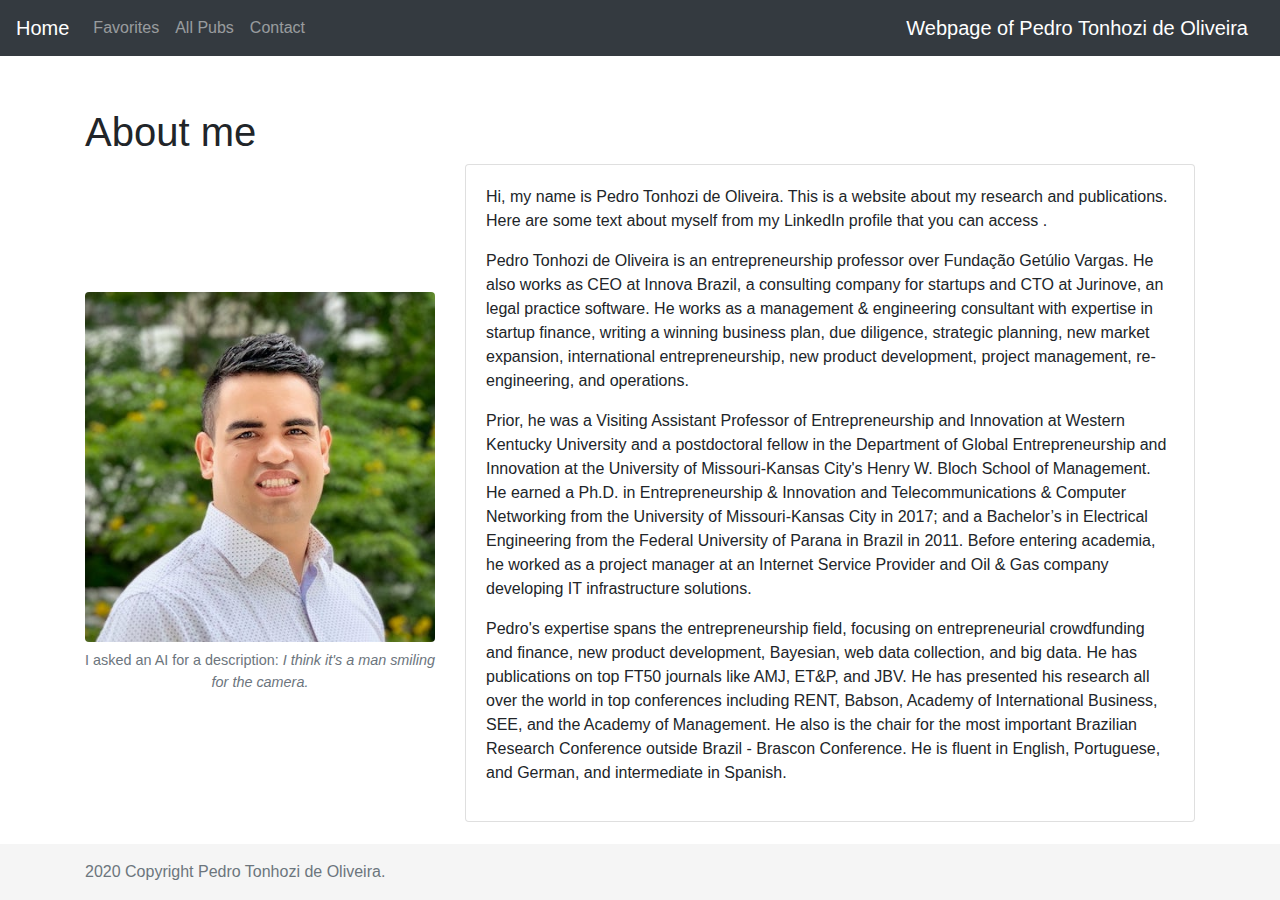
<file: index.html>
<!DOCTYPE html>
<html lang="en" class="h-100">

<head>
  <!-- Required meta tags -->
  <meta charset="utf-8">
  <meta name="viewport" content="width=device-width, initial-scale=1, shrink-to-fit=no">

  <!-- Bootstrap CSS -->
  <link rel="stylesheet" href="https://stackpath.bootstrapcdn.com/bootstrap/4.4.1/css/bootstrap.min.css"
    integrity="sha384-Vkoo8x4CGsO3+Hhxv8T/Q5PaXtkKtu6ug5TOeNV6gBiFeWPGFN9MuhOf23Q9Ifjh" crossorigin="anonymous">

  <link rel="stylesheet" href="style.css">

  <title>My Webpage</title>
</head>

<body class="d-flex flex-column h-100">
  <header>
    <!-- Fixed navbar -->
    <nav class="navbar navbar-expand-md navbar-dark fixed-top bg-dark">
      <a class="navbar-brand" href="index.html">Home</a>
      <button class="navbar-toggler" type="button" data-toggle="collapse" data-target="#navbarCollapse"
        aria-controls="navbarCollapse" aria-expanded="false" aria-label="Toggle navigation">
        <span class="navbar-toggler-icon"></span>
      </button>
      <div class="collapse navbar-collapse" id="navbarCollapse">
        <ul class="navbar-nav mr-auto">
          <li class="nav-item">
            <a class="nav-link" href="page1.html">Favorites</a>
          </li>
          <li class="nav-item">
            <a class="nav-link" href="page2.html">All Pubs</a>
          </li>
          <li class="nav-item">
            <a class="nav-link" href="page3.html">Contact</a>
          </li>
        </ul>
        <span class="navbar-brand">Webpage of Pedro Tonhozi de Oliveira</span>
      </div>
    </nav>
  </header>

  <!-- Begin page content -->
  <main role="main" class="flex-shrink-0">
    <div class="container">
      <h1 class="mt-5">About me</h1>
      <div class="row">
        <figure class="figure col-6 col-md-4">
          <img src="img/me.jpg" class="figure-img img-fluid rounded" alt="I think it's a man smiling for the camera.">
          <figcaption class="figure-caption">I asked an AI for a description: <em>I think it's a man smiling for the
              camera.</em>
          </figcaption>
        </figure>
        <div class="col-md-8">
          <div class="card">
            <div class="card-body">
              <p>
                Hi, my name is Pedro Tonhozi de Oliveira. This is a website about my research and publications.
                Here are some text about myself from my LinkedIn profile that you can access <a
                  href="https://linkedin.com/in/tonhozi"></a>.
              </p>
              <p>Pedro Tonhozi de Oliveira is an entrepreneurship professor over Funda&ccedil;&atilde;o Get&uacute;lio
                Vargas. He also works as CEO at Innova Brazil, a consulting company for startups and CTO at Jurinove, an
                legal practice software. He works as a management &amp; engineering consultant with expertise in startup
                finance, writing a winning business plan, due diligence, strategic planning, new market expansion,
                international entrepreneurship, new product development, project management, re-engineering, and
                operations.</p>
              <p>Prior, he was a Visiting Assistant Professor of Entrepreneurship and Innovation at Western Kentucky
                University and a postdoctoral fellow in the Department of Global Entrepreneurship and Innovation at the
                University of Missouri-Kansas City's Henry W. Bloch School of Management. He earned a Ph.D. in
                Entrepreneurship &amp; Innovation and Telecommunications &amp; Computer Networking from the University
                of Missouri-Kansas City in 2017; and a Bachelor’s in Electrical Engineering from the Federal University
                of Parana in Brazil in 2011. Before entering academia, he worked as a project manager at an Internet
                Service Provider and Oil &amp; Gas company developing IT infrastructure solutions. </p>
              <p>Pedro's expertise spans the entrepreneurship field, focusing on entrepreneurial crowdfunding and
                finance, new product development, Bayesian, web data collection, and big data. He has publications on
                top FT50 journals like AMJ, ET&amp;P, and JBV. He has presented his research all over the world in top
                conferences including RENT, Babson, Academy of International Business, SEE, and the Academy of
                Management. He also is the chair for the most important Brazilian Research Conference outside Brazil -
                Brascon Conference. He is fluent in English, Portuguese, and German, and intermediate in Spanish. </p>
            </div>
          </div>

        </div>
      </div>
    </div>
  </main>

  <footer class="footer mt-auto py-3">
    <div class="container">
      <span class="text-muted">2020 Copyright Pedro Tonhozi de Oliveira.</span>
    </div>
  </footer>
</body>

</html>
</file>
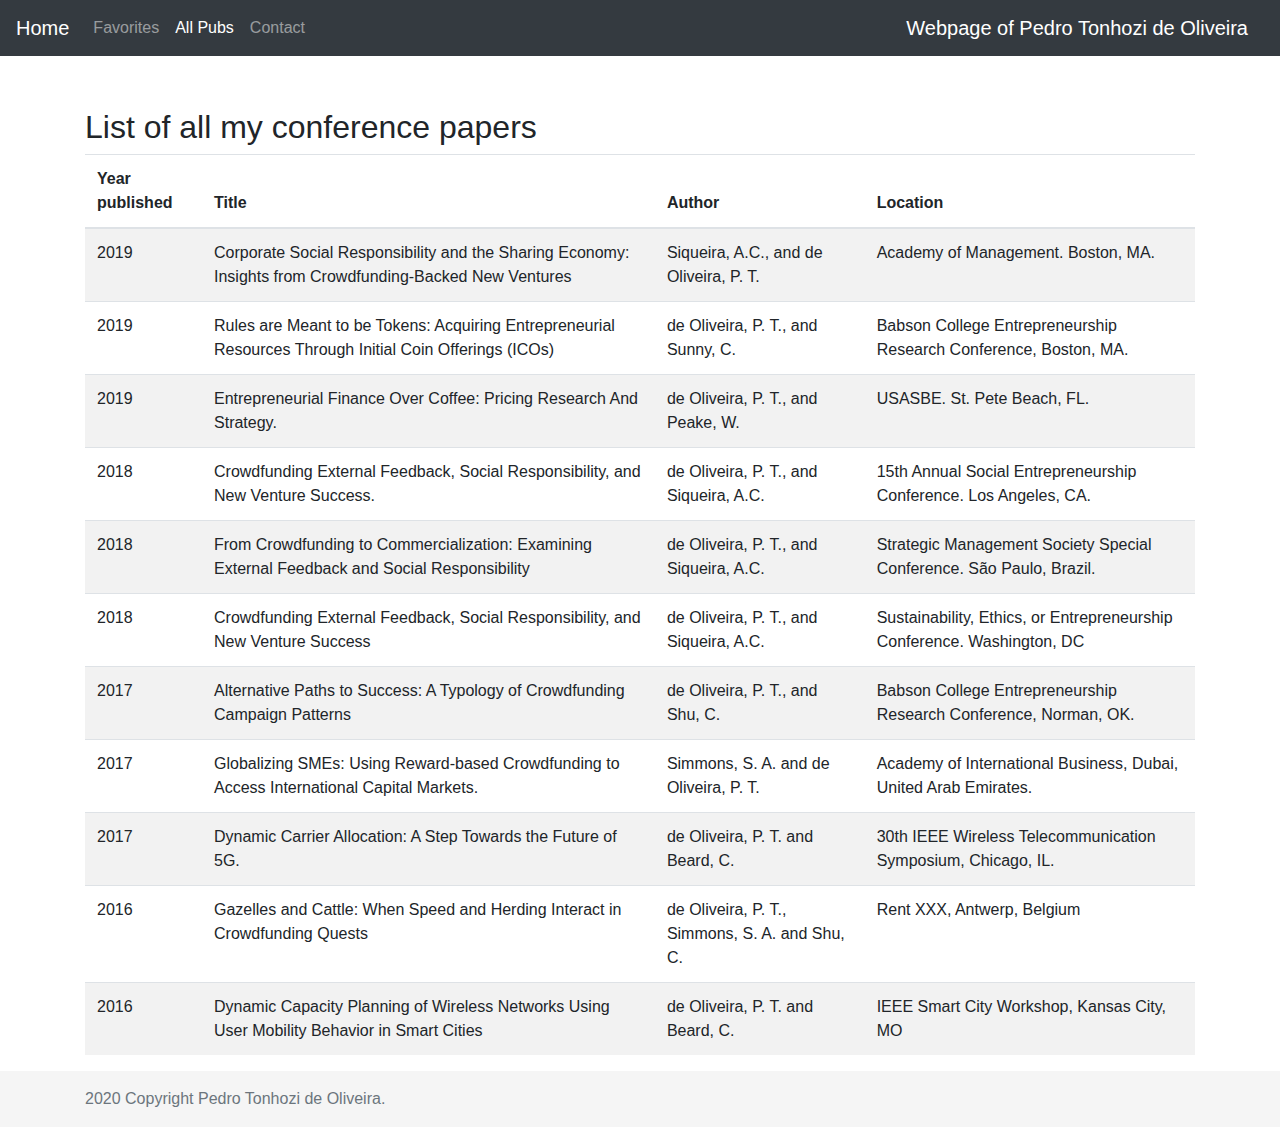
<file: page2.html>
<!DOCTYPE html>
<html lang="en" class="h-100">

<head>
  <!-- Required meta tags -->
  <meta charset="utf-8">
  <meta name="viewport" content="width=device-width, initial-scale=1, shrink-to-fit=no">

  <!-- Bootstrap CSS -->
  <link rel="stylesheet" href="https://stackpath.bootstrapcdn.com/bootstrap/4.4.1/css/bootstrap.min.css"
    integrity="sha384-Vkoo8x4CGsO3+Hhxv8T/Q5PaXtkKtu6ug5TOeNV6gBiFeWPGFN9MuhOf23Q9Ifjh" crossorigin="anonymous">
  <link rel="stylesheet" href="style.css">
  <title>My Webpage</title>
</head>

<body class="d-flex flex-column h-100">
  <header>
    <!-- Fixed navbar -->
    <nav class="navbar navbar-expand-md navbar-dark fixed-top bg-dark">
      <a class="navbar-brand" href="index.html">Home</a>
      <button class="navbar-toggler" type="button" data-toggle="collapse" data-target="#navbarCollapse"
        aria-controls="navbarCollapse" aria-expanded="false" aria-label="Toggle navigation">
        <span class="navbar-toggler-icon"></span>
      </button>
      <div class="collapse navbar-collapse" id="navbarCollapse">
        <ul class="navbar-nav mr-auto">
          <li class="nav-item">
            <a class="nav-link" href="page1.html">Favorites</a>
          </li>
          <li class="nav-item">
            <a class="nav-link active" href="page2.html">All Pubs</a>
          </li>
          <li class="nav-item">
            <a class="nav-link" href="page3.html">Contact</a>
          </li>
        </ul>
        <span class="navbar-brand">Webpage of Pedro Tonhozi de Oliveira</span>
      </div>
    </nav>
  </header>
  <!-- Begin page content -->
  <main role="main" class="flex-shrink-0">
    <div class="container mt-5">
      <h2>List of all my conference papers</h2>
      <table class="table table-striped">
        <thead>
          <th scope="col">Year published</th>
          <th scope="col">Title</th>
          <th scope="col">Author</th>
          <th scope="col">Location</th>
        </thead>
        <tbody>
          <tr>
            <td>2019</td>
            <td>Corporate Social Responsibility and the Sharing Economy: Insights from Crowdfunding-Backed New Ventures
            </td>
            <td>Siqueira, A.C., and de Oliveira, P. T.</td>
            <td>Academy of Management. Boston, MA.</td>
          </tr>
          <tr>
            <td>2019</td>
            <td>Rules are Meant to be Tokens: Acquiring Entrepreneurial Resources Through Initial Coin Offerings (ICOs)
            </td>
            <td>de Oliveira, P. T., and Sunny, C.</td>
            <td>Babson College Entrepreneurship Research Conference, Boston, MA.</td>
          </tr>
          <tr>
            <td>2019</td>
            <td>Entrepreneurial Finance Over Coffee: Pricing Research And Strategy.</td>
            <td>de Oliveira, P. T., and Peake, W.</td>
            <td>USASBE. St. Pete Beach, FL.</td>
          </tr>
          <tr>
            <td>2018</td>
            <td>Crowdfunding External Feedback, Social Responsibility, and New Venture Success.</td>
            <td>de Oliveira, P. T., and Siqueira, A.C.</td>
            <td>15th Annual Social Entrepreneurship Conference. Los Angeles, CA.</td>
          </tr>
          <tr>
            <td>2018</td>
            <td>From Crowdfunding to Commercialization: Examining External Feedback and Social Responsibility</td>
            <td>de Oliveira, P. T., and Siqueira, A.C.</td>
            <td>Strategic Management Society Special Conference. São Paulo, Brazil.</td>
          </tr>
          <tr>
            <td>2018</td>
            <td>Crowdfunding External Feedback, Social Responsibility, and New Venture Success</td>
            <td>de Oliveira, P. T., and Siqueira, A.C.</td>
            <td>Sustainability, Ethics, or Entrepreneurship Conference. Washington, DC</td>
          </tr>
          <tr>
            <td>2017</td>
            <td>Alternative Paths to Success: A Typology of Crowdfunding Campaign Patterns</td>
            <td>de Oliveira, P. T., and Shu, C.</td>
            <td>Babson College Entrepreneurship Research Conference, Norman, OK.</td>
          </tr>
          <tr>
            <td>2017</td>
            <td>Globalizing SMEs: Using Reward-based Crowdfunding to Access International Capital Markets.</td>
            <td>Simmons, S. A. and de Oliveira, P. T.</td>
            <td>Academy of International Business, Dubai, United Arab Emirates.</td>
          </tr>
          <tr>
            <td>2017</td>
            <td>Dynamic Carrier Allocation: A Step Towards the Future of 5G.</td>
            <td>de Oliveira, P. T. and Beard, C.</td>
            <td>30th IEEE Wireless Telecommunication Symposium, Chicago, IL.</td>
          </tr>
          <tr>
            <td>2016</td>
            <td>Gazelles and Cattle: When Speed and Herding Interact in Crowdfunding Quests</td>
            <td>de Oliveira, P. T., Simmons, S. A. and Shu, C.</td>
            <td>Rent XXX, Antwerp, Belgium</td>
          </tr>
          <tr>
            <td>2016</td>
            <td>Dynamic Capacity Planning of Wireless Networks Using User Mobility Behavior in Smart Cities</td>
            <td>de Oliveira, P. T. and Beard, C.</td>
            <td>IEEE Smart City Workshop, Kansas City, MO</td>
          </tr>
        </tbody>
      </table>
    </div>
  </main>
  <footer class="footer mt-auto py-3">
    <div class="container">
      <span class="text-muted">2020 Copyright Pedro Tonhozi de Oliveira.</span>
    </div>
  </footer>
</body>

</html>
</file>
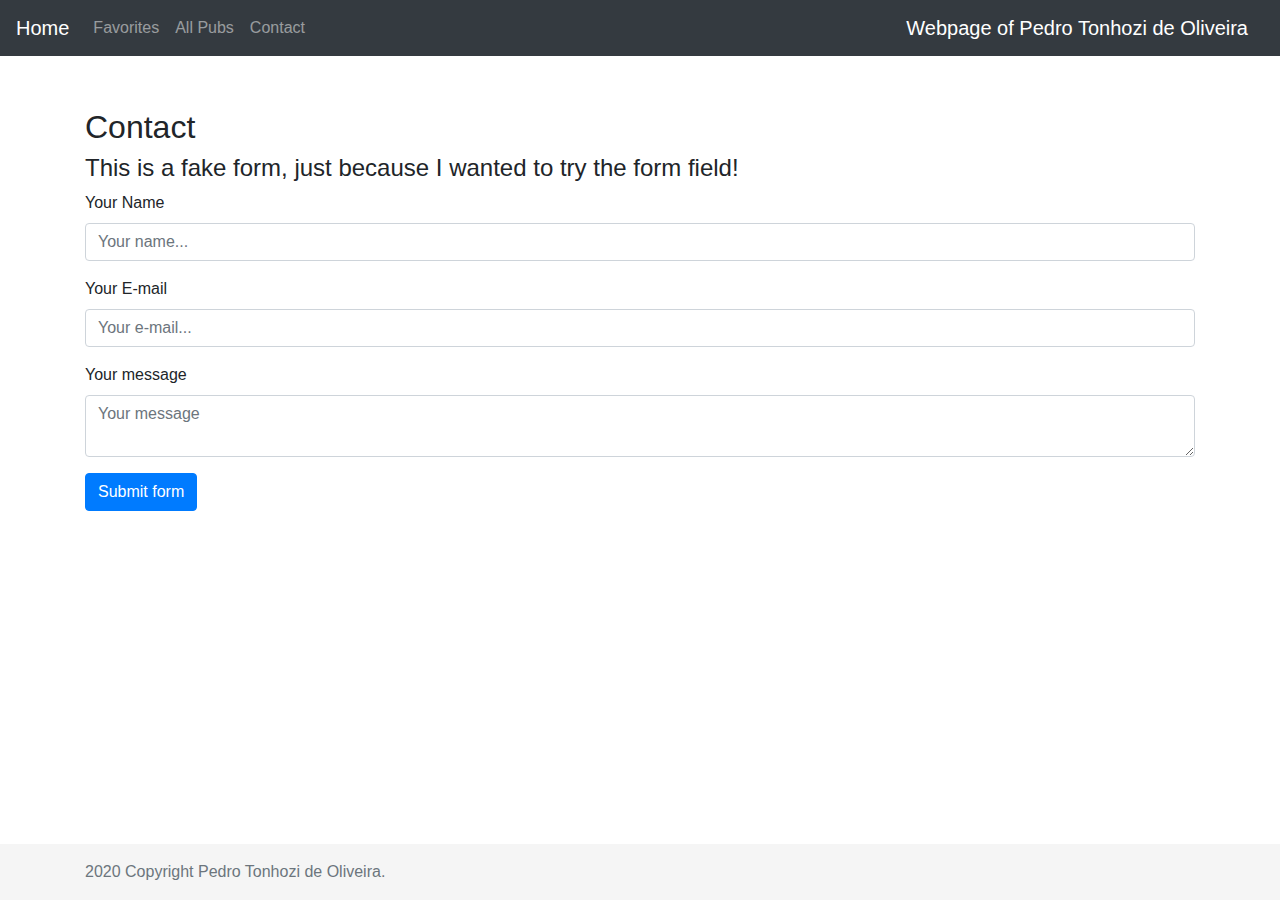
<file: page3.html>
<!DOCTYPE html>
<html lang="en" class="h-100">

<head>
  <!-- Required meta tags -->
  <meta charset="utf-8">
  <meta name="viewport" content="width=device-width, initial-scale=1, shrink-to-fit=no">

  <!-- Bootstrap CSS -->
  <link rel="stylesheet" href="https://stackpath.bootstrapcdn.com/bootstrap/4.4.1/css/bootstrap.min.css"
    integrity="sha384-Vkoo8x4CGsO3+Hhxv8T/Q5PaXtkKtu6ug5TOeNV6gBiFeWPGFN9MuhOf23Q9Ifjh" crossorigin="anonymous">
  <link rel="stylesheet" href="style.css">
  <title>My Webpage</title>
</head>

<body class="d-flex flex-column h-100">
  <header>
    <!-- Fixed navbar -->
    <nav class="navbar navbar-expand-md navbar-dark fixed-top bg-dark">
      <a class="navbar-brand" href="index.html">Home</a>
      <button class="navbar-toggler" type="button" data-toggle="collapse" data-target="#navbarCollapse"
        aria-controls="navbarCollapse" aria-expanded="false" aria-label="Toggle navigation">
        <span class="navbar-toggler-icon"></span>
      </button>
      <div class="collapse navbar-collapse" id="navbarCollapse">
        <ul class="navbar-nav mr-auto">
          <li class="nav-item">
            <a class="nav-link" href="page1.html">Favorites</a>
          </li>
          <li class="nav-item">
            <a class="nav-link" href="page2.html">All Pubs</a>
          </li>
          <li class="nav-item">
            <a class="nav-link" href="page3.html">Contact</a>
          </li>
        </ul>
        <span class="navbar-brand">Webpage of Pedro Tonhozi de Oliveira</span>
      </div>
    </nav>
  </header>
  <!-- Begin page content -->
  <main role="main" class="flex-shrink-0">
    <div class="container mt-5">
      <h2>Contact</h2>
      <h4>This is a fake form, just because I wanted to try the form field!</h4>
      <form action="javascript:void(0);">
        <div class="form-group">
          <label for="NameInput">Your Name</label>
          <input type="text" class="form-control" id="NameInput" placeholder="Your name...">
        </div>
        <div class="form-group">
          <label for="emailInput">Your E-mail</label>
          <input type="email" class="form-control" id="emailInput" placeholder="Your e-mail...">
        </div>
        <div class="form-group">
          <label for="textareaInput">Your message</label>
          <textarea class="form-control" id="textareaInput" placeholder="Your message"></textarea>
        </div>
        <button class="btn btn-primary" type="submit">Submit form</button>
      </form>
    </div>
  </main>
  <footer class="footer mt-auto py-3">
    <div class="container">
      <span class="text-muted">2020 Copyright Pedro Tonhozi de Oliveira.</span>
    </div>
  </footer>
</body>

</html>
</file>
<file: style.css>
main > .container {
  padding: 60px 15px 0;
}

.footer {
  background-color: #f5f5f5;
}

.footer:hover {
  background-color: #bbb;
}

.footer > .container {
  padding-right: 15px;
  padding-left: 15px;
}

#favorite-pub {
  font-weight: bolder;
}

@media (min-width: 768px) {
  .figure {
    margin: auto;
    text-align: center;
  }
}
/*# sourceMappingURL=style.css.map */
</file>
